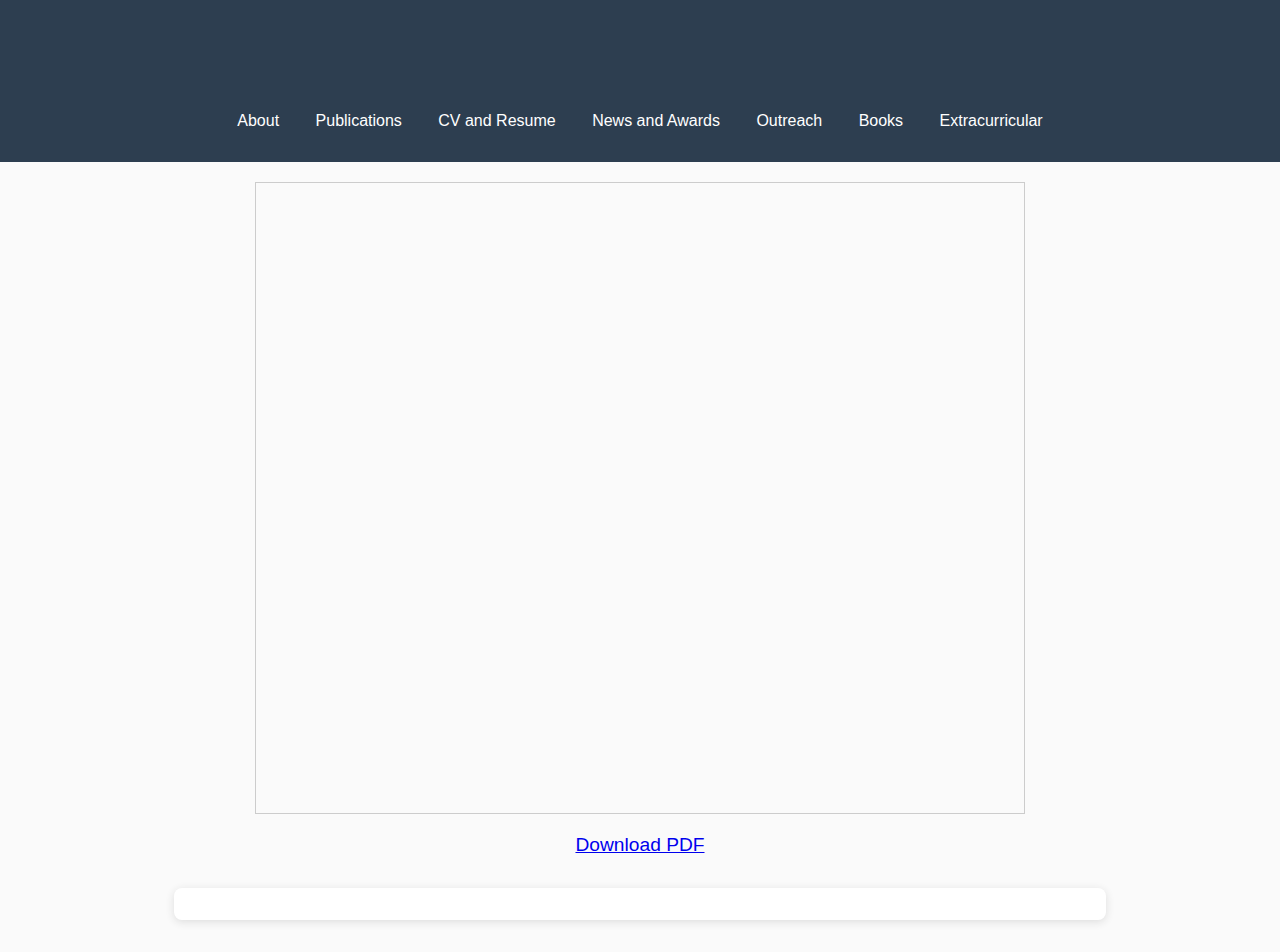
<file: cv.html>
<!DOCTYPE html>
<html lang="en">
<head>
  <meta charset="UTF-8">
  <title>Asmijana | CV and Resume</title>
  <meta name="viewport" content="width=device-width, initial-scale=1.0">
  <link rel="stylesheet" href="style.css">
  <title>PDF Preview and Download</title>
  <style>
    .pdf-preview {
      display: block;
      margin: 20px auto;
      width: 60vw;    /* Adjust width as needed */
      height: 70vh;   /* Adjust height as needed */
      border: 1px solid #ccc;
    }
    .download-link {
      display: block;
      text-align: center;
      margin-top: 10px;
      font-size: 1.2em;
    }
  </style>
</head>
<body>
  <header>
    <h1>CV and Resume</h1>
    <nav>
      <a href="index.html">About</a>
      <a href="publications.html">Publications</a>
      <a href="cv.html">CV and Resume</a>
      <a href="honors.html">News and Awards</a>
      <a href="outreach.html">Outreach</a>
      <a href="books.html">Books</a>
      <a href="extracurricular.html">Extracurricular</a>
    </nav>
  </header>
  <!-- PDF Preview -->
  <iframe class="pdf-preview" src="docus/Jana_A_CV.pdf"></iframe>
  <!-- Download Link -->
  <a class="download-link" href="docus/Jana_A_CV.pdf" download>Download PDF</a>
  <main>
    <!-- Optionally add a summary or highlights here
    <p><a href="cv.pdf" target="_blank">Download my CV (PDF)</a></p> -->
  </main>
</body>
</html>
</file>
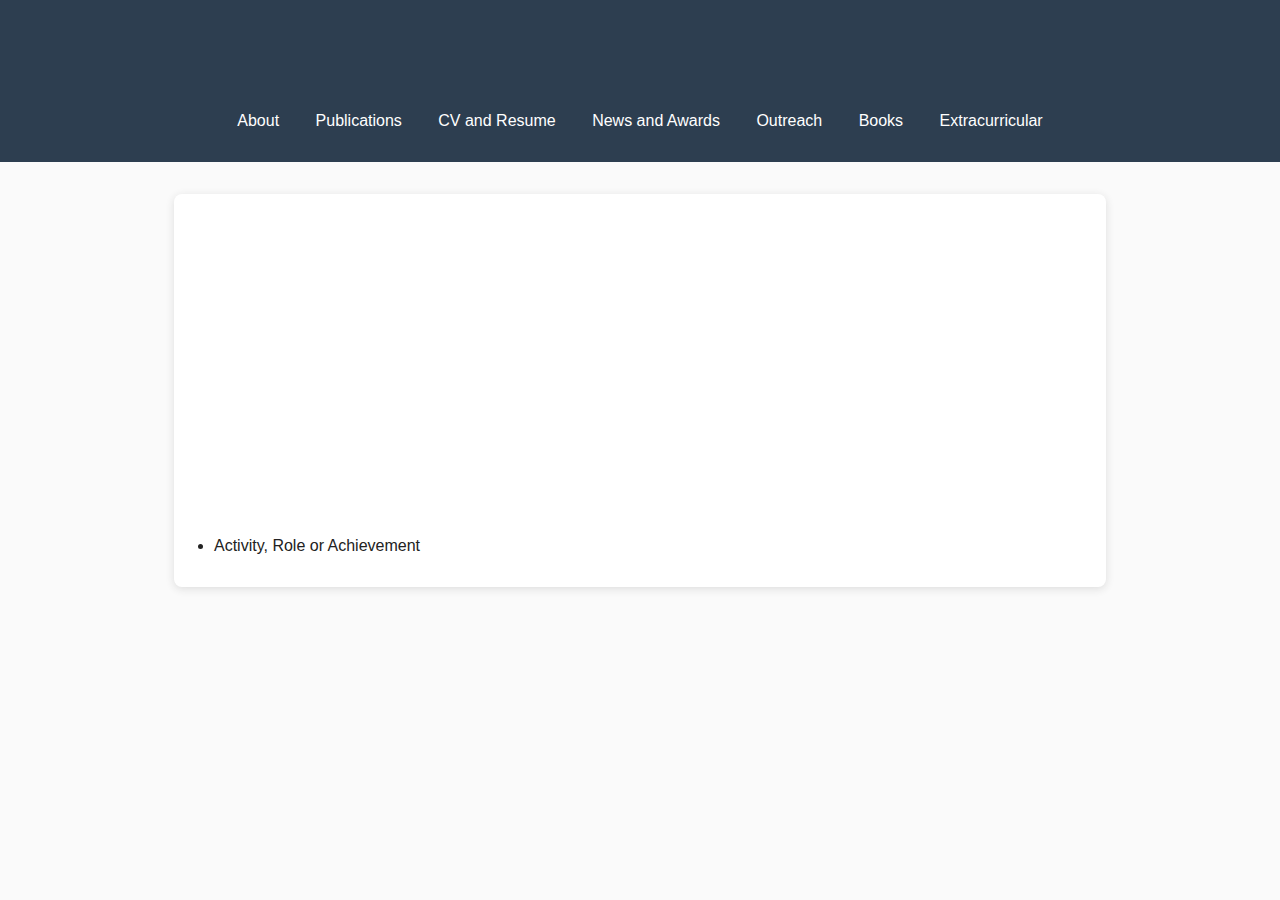
<file: extracurricular.html>
<!DOCTYPE html>
<html lang="en">
<head>
  <meta charset="UTF-8">
  <title>Asmijana | Extracurricular Activities</title>
  <meta name="viewport" content="width=device-width, initial-scale=1.0">
  <link rel="stylesheet" href="style.css">
</head>
<body>
  <header>
    <h1>Extracurricular Activities</h1>
    <nav>
      <a href="index.html">About</a>
      <a href="publications.html">Publications</a>
      <a href="cv.html">CV and Resume</a>
      <a href="honors.html">News and Awards</a>
      <a href="outreach.html">Outreach</a>
      <a href="books.html">Books</a>
      <a href="extracurricular.html">Extracurricular</a>
    </nav>
  </header>
  <main>
    <ul>
    <iframe
      width="560"
      height="315"
      src="https://www.youtube.com/embed/waa7Petu2UY&t=1s"
      title="YouTube video player"
      frameborder="0"
      allow="accelerometer; autoplay; clipboard-write; encrypted-media; gyroscope; picture-in-picture"
      allowfullscreen>
    </iframe>
      <li>Activity, Role or Achievement</li>
    </ul>
  </main>
</body>
</html>
</file>
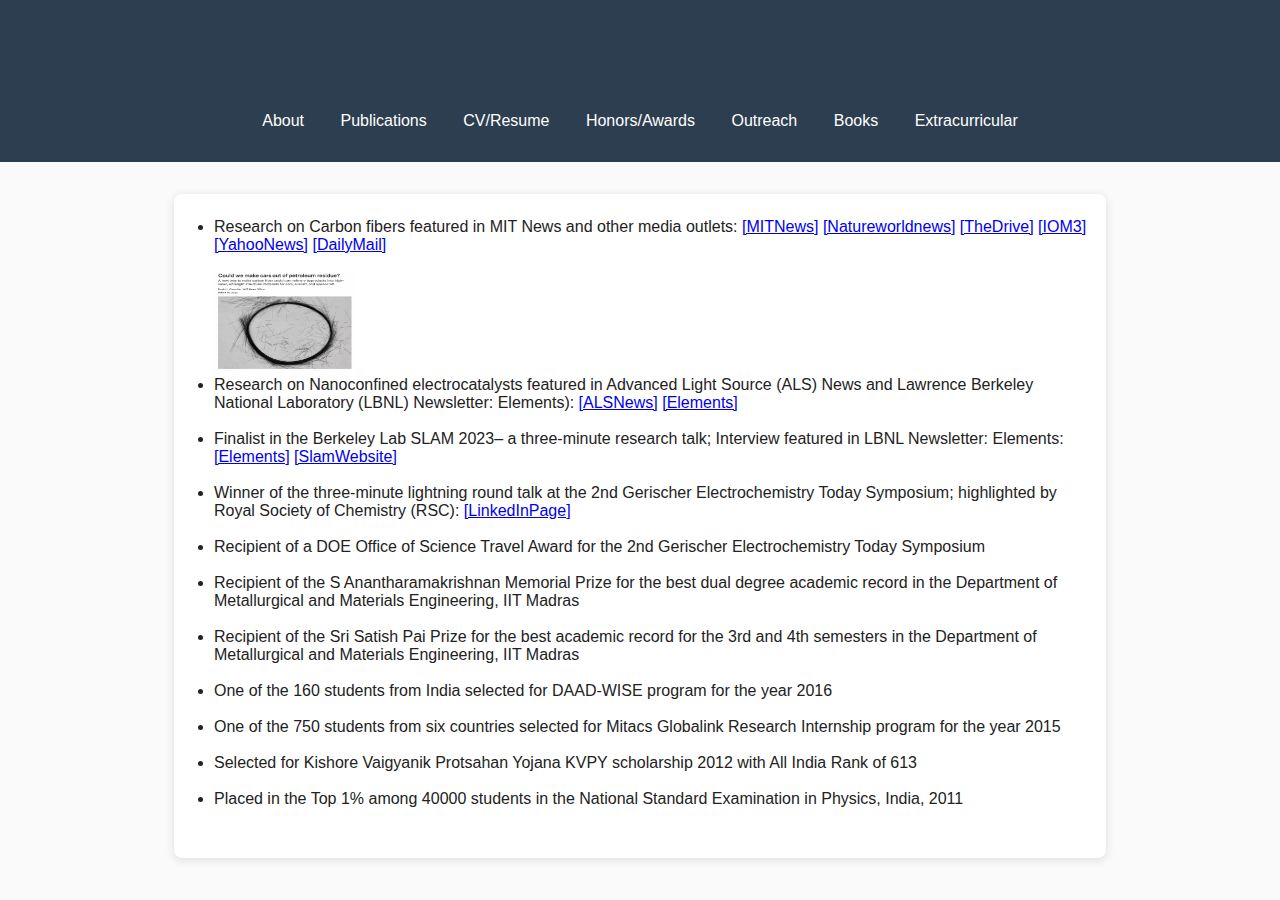
<file: honors.html>
<!DOCTYPE html>
<html lang="en">
<head>
  <meta charset="UTF-8">
  <title>Asmijana | Honors, Awards, and News</title>
  <meta name="viewport" content="width=device-width, initial-scale=1.0">
  <link rel="stylesheet" href="style.css">
</head>
<body>
  <header>
    <h1>Honors, Awards, and News</h1>
    <nav>
      <a href="index.html">About</a>
      <a href="publications.html">Publications</a>
      <a href="cv.html">CV/Resume</a>
      <a href="honors.html">Honors/Awards</a>
      <a href="outreach.html">Outreach</a>
      <a href="books.html">Books</a>
      <a href="extracurricular.html">Extracurricular</a>
    </nav>
  </header>
  <main>
    <ul>
	    <li>Research on Carbon fibers featured in MIT News and other media outlets: <a href="https://news.mit.edu/2022/carbon-fiber-lightweight-materials-0318">[MITNews]</a> <a href="https://www.natureworldnews.com/articles/50093/20220327/mit-researchers-discover-convert-petroleum-waste-carbon-fibers.htm">[Natureworldnews]</a> <a href="https://www.thedrive.com/tech/44856/this-nasty-oil-byproduct-could-be-a-cheap-way-to-make-carbon-fiber">[TheDrive]</a> <a href="https://www.iom3.org/resource/perfect-pitch-closing-the-loop-on-carbon-fibre-production.html">[IOM3]</a> <a href="https://www.yahoo.com/news/car-future-may-built-crude-175133123.html?guccounter=1&guce_referrer=aHR0cHM6Ly93d3cuZ29vZ2xlLmNvbS8&guce_referrer_sig=AQAAABK1haxF3NhkX0gaSga05JUvl9yH9gojYpM0kzcdQlY7Sx3u-O7l6VHfmLM4YIXSDprt2BKHOnGL-qj801BQRv-ZU-tK5MR9J0ulBGkvzt8lBv5IxcKooKrAUAYHPWmy0JGe7cbqmzJQfipKVOJ8JD7puIbP7Yt-M8Ulx5evnrgV">[YahooNews]</a> <a href="https://www.dailymail.co.uk/sciencetech/article-10627991/Cheap-carbon-fibres-petrol-dregs-used-make-cars-lighter-eco-friendly.html">[DailyMail]</a> </li>
	    <br>
	    <img src="images/petroleum_pitch_CFs.png" alt="Carbon Fibers research featured in MIT News" width="140" height="100">
	    <br>
	    <li>Research on Nanoconfined electrocatalysts featured in Advanced Light Source (ALS) News and Lawrence Berkeley National Laboratory (LBNL) Newsletter: Elements): <a href="https://als.lbl.gov/mechanics-of-a-floating-molecular-layer-for-co2-reduction/?utm_source=LBNL&utm_campaign=b7cbab22c0-EMAIL_CAMPAIGN_2024_05_15_04_20&utm_medium=email&utm_term=0_-b7cbab22c0-%5BLIST_EMAIL_ID%5D">[ALSNews]</a> <a href="https://elements.lbl.gov/news/mechanics-of-a-floating-molecular-layer-for-reduction-of-carbon-dioxide/">[Elements]</a> </li>
	    <br>
	    <li>Finalist in the Berkeley Lab SLAM 2023– a three-minute research talk; Interview featured in LBNL Newsletter: Elements: <a href="https://elements.lbl.gov/news/slam-thursday-energy-sciences-area/">[Elements]</a> <a href="https://slam.lbl.gov/about-the-slam/2023-slam/2023-finalists/energy-sciences">[SlamWebsite]</a> </li>
	    <br>
	    <li>Winner of the three-minute lightning round talk at the 2nd Gerischer Electrochemistry Today Symposium; highlighted by Royal Society of Chemistry (RSC): <a href="https://lnkd.in/gTEK4vEE">[LinkedInPage]</a> </li>
	    <br>
	    <li> Recipient of a DOE Office of Science Travel Award for the 2nd Gerischer Electrochemistry Today Symposium </li>
	    <br>
	<li> Recipient of the S Anantharamakrishnan Memorial Prize for the best dual degree academic record in the Department of Metallurgical and Materials Engineering, IIT Madras </li>
	    <br>
	<li> Recipient of the Sri Satish Pai Prize for the best academic record for the 3rd and 4th semesters in the Department of Metallurgical and Materials Engineering, IIT Madras </li>
	    <br>
	<li> One of the 160 students from India selected for DAAD-WISE program for the year 2016 </li>
	    <br>
	<li> One of the 750 students from six countries selected for Mitacs Globalink Research Internship program for the year 2015 </li>
	    <br>
	<li> Selected for Kishore Vaigyanik Protsahan Yojana KVPY scholarship 2012 with All India Rank of 613 </li>
	    <br>
	<li> Placed in the Top 1% among 40000 students in the National Standard Examination in Physics, India, 2011 </li>
	    <br>
	    <!--<li>Award or Honor, Year, by Institution</li> -->
    </ul>
  </main>
</body>
</html>
</file>
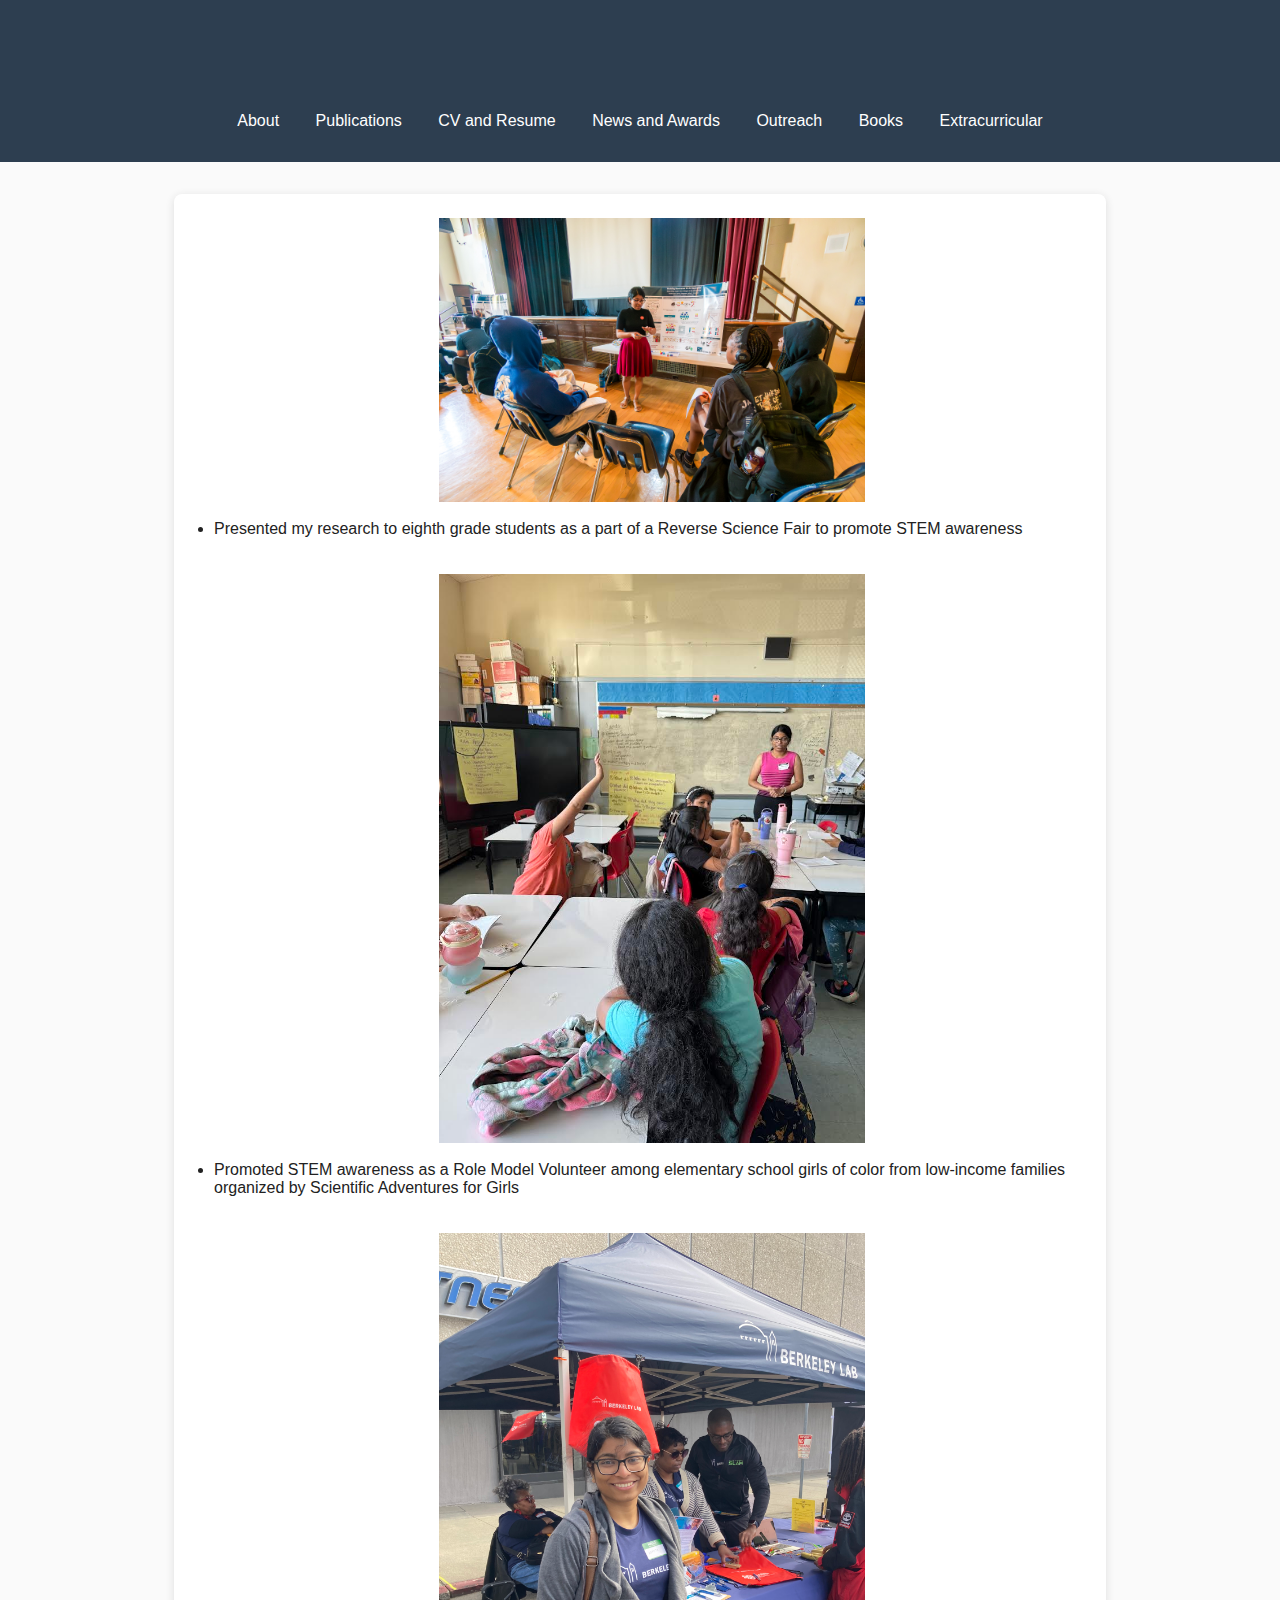
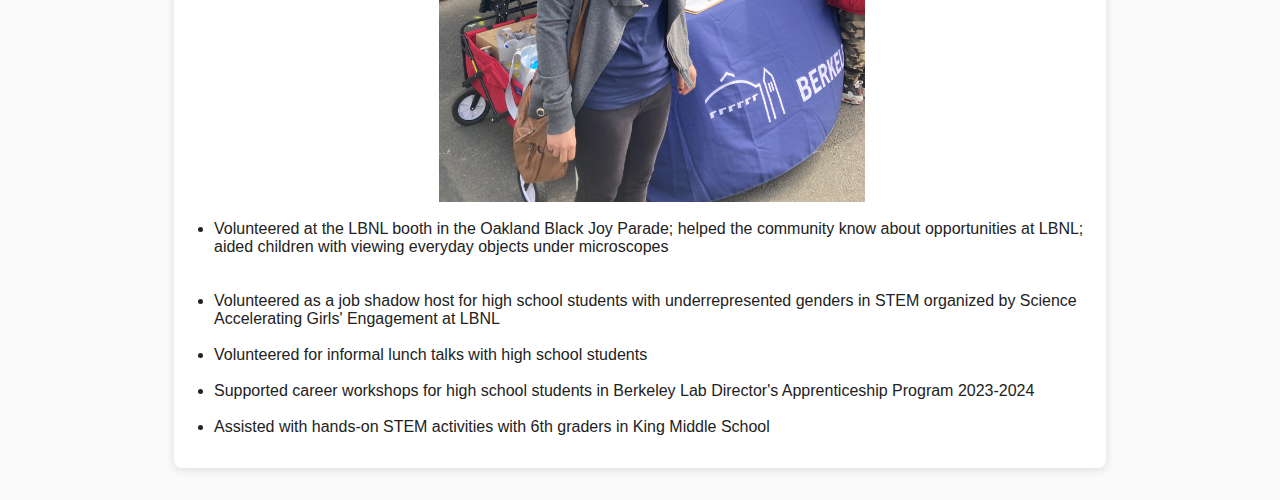
<file: outreach.html>
<!DOCTYPE html>
<html lang="en">
<head>
  <meta charset="UTF-8">
  <title>Asmijana | Science Outreach and Volunteering</title>
  <meta name="viewport" content="width=device-width, initial-scale=1.0">
  <link rel="stylesheet" href="style.css">
  <style>
    .center-image {
      display: block;
      margin-left: auto;
      margin-right: auto;
      width: 33.33vw; /* 1/3rd of viewport width */
      height: auto; /* Maintains aspect ratio */
      max-width: 100%; /* Responsive */
    }
  </style>
</head>
<body>
  <header>
    <h1>Science Outreach and Volunteering</h1>
    <nav>
      <a href="index.html">About</a>
      <a href="publications.html">Publications</a>
      <a href="cv.html">CV and Resume</a>
      <a href="honors.html">News and Awards</a>
      <a href="outreach.html">Outreach</a>
      <a href="books.html">Books</a>
      <a href="extracurricular.html">Extracurricular</a>
    </nav>
  </header>
  <main>
    <ul>
      <img src="images/rev_sci_fair.jpg" alt="Reverse Science Fair outreach for middle school" class="center-image">
      <br>
	<li> Presented my research to eighth grade students as a part of a Reverse Science Fair to promote STEM awareness </li>
      <br>
      <br>
      <img src="images/IMG_5610.JPG" alt="Role Model volunteer outreach for elementary school" class="center-image">
      <br>
	<li> Promoted STEM awareness as a Role Model Volunteer among elementary school girls of color from low-income families organized by Scientific Adventures for Girls </li>
      <br>
      <br>
      <img src="images/IMG_5412.jpg" alt="Oakland Black Joy Parade outreach for local community" class="center-image">
      <br>
      <li> Volunteered at the LBNL booth in the Oakland Black Joy Parade; helped the community know about opportunities at LBNL; aided children with viewing everyday objects under microscopes </li>
      <br>
      <br>
	<li> Volunteered as a job shadow host for high school students with underrepresented genders in STEM organized by Science Accelerating Girls' Engagement at LBNL  </li>
      <br>
	<li> Volunteered for informal lunch talks with high school students </li>
      <br>
	<li> Supported career workshops for high school students in Berkeley Lab Director's Apprenticeship Program 2023-2024 </li>
      <br>
	<li> Assisted with hands-on STEM activities with 6th graders in King Middle School </li>
    </ul>
  </main>
</body>
</html>
</file>
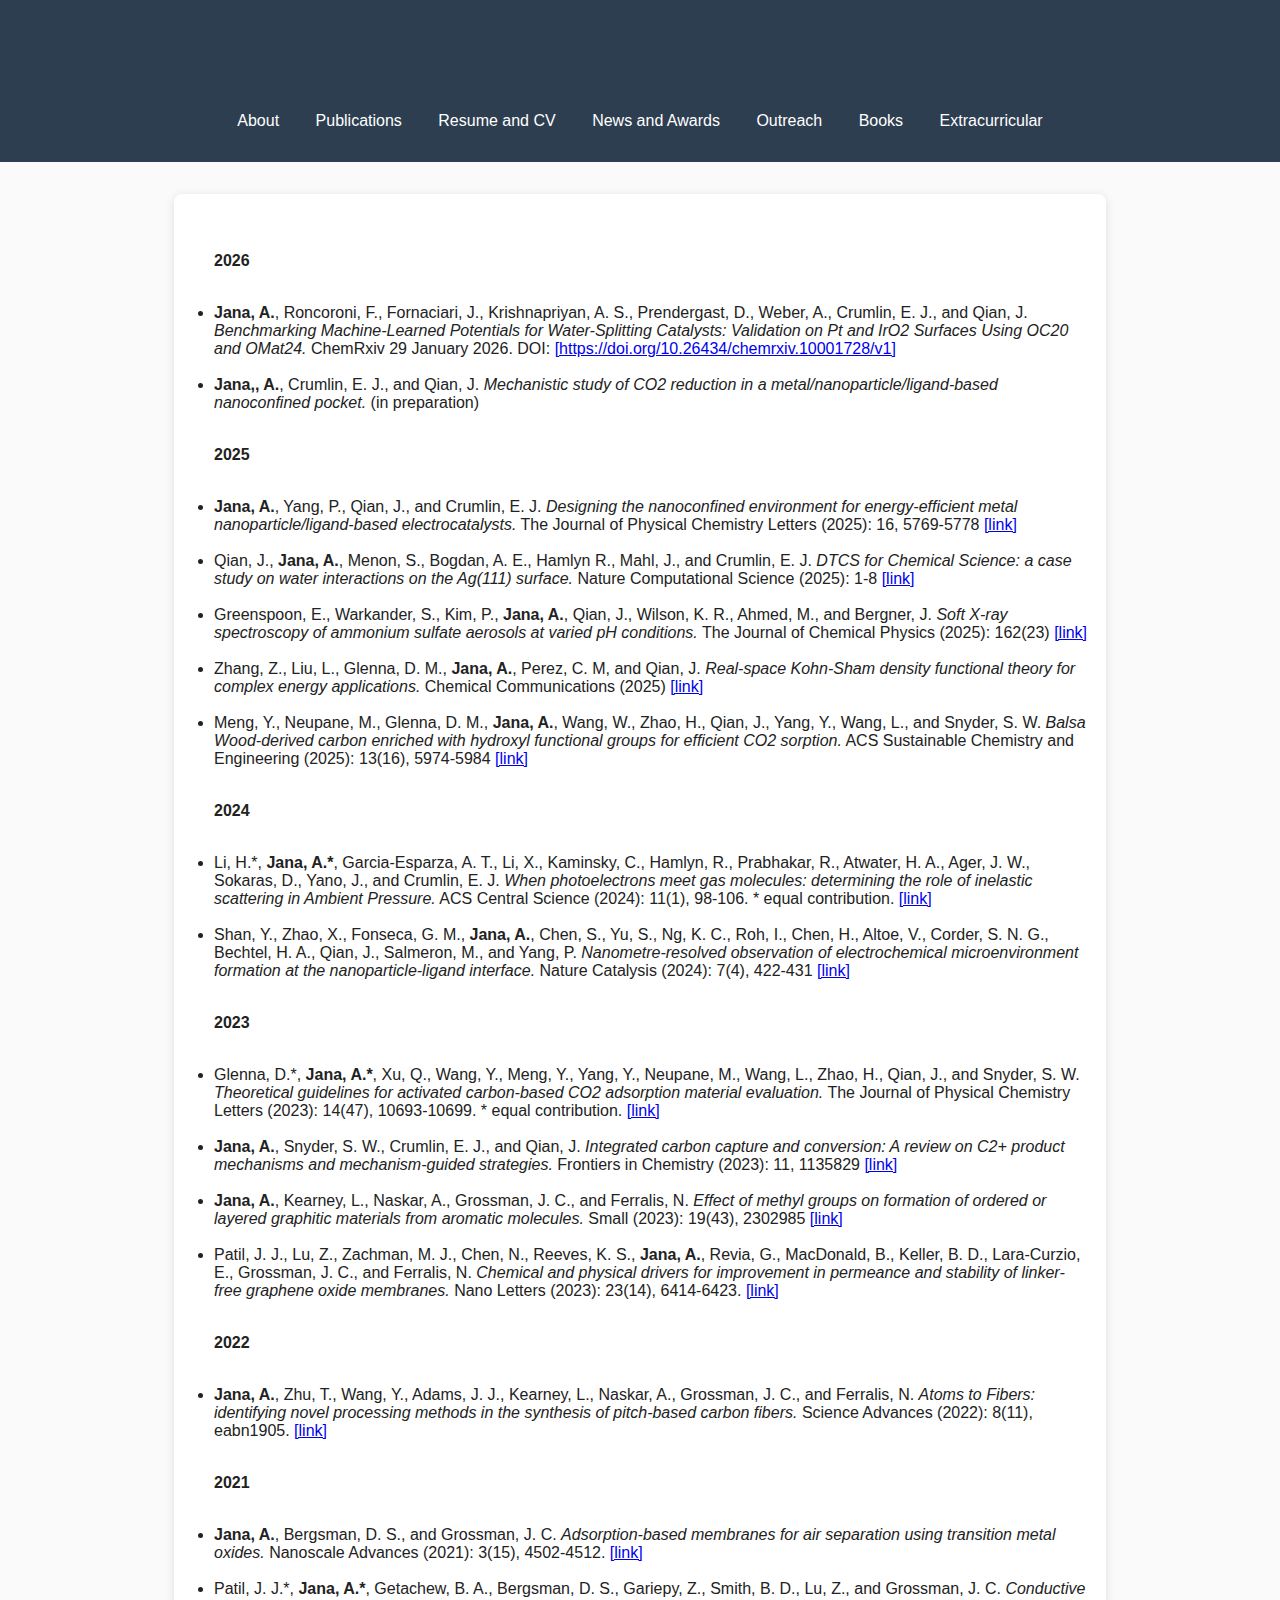
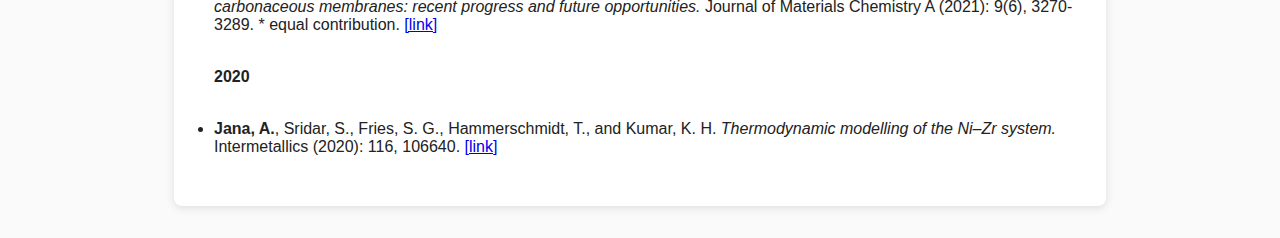
<file: publications.html>
<!DOCTYPE html>
<html lang="en">
<head>
  <meta charset="UTF-8">
  <title>Asmijana | Selected Publications</title>
  <meta name="viewport" content="width=device-width, initial-scale=1.0">
  <link rel="stylesheet" href="style.css">
</head>
<body>
  <header>
    <h1>Selected Publications</h1>
    <nav>
      <a href="index.html">About</a>
      <a href="publications.html">Publications</a>
      <a href="cv.html">Resume and CV</a>
      <a href="honors.html">News and Awards</a>
      <a href="outreach.html">Outreach</a>
      <a href="books.html">Books</a>
      <a href="extracurricular.html">Extracurricular</a>
    </nav>
  </header>
  <main>
    <ul>
      <!-- <li>Author1, Author2. <em>Title of Publication</em>. Journal, Year. <a href="#">[link]</a></li> -->
      <br>
      <p><strong>2026</strong> </p>
      <br>
      <li><strong>Jana, A.</strong>, Roncoroni, F., Fornaciari, J., Krishnapriyan, A. S., Prendergast, D., Weber, A., Crumlin, E. J., and Qian, J. <em>Benchmarking Machine-Learned Potentials for Water-Splitting Catalysts: Validation on Pt and IrO2 Surfaces Using OC20 and OMat24. </em> ChemRxiv 29 January 2026. DOI: <a href="https://doi.org/10.26434/chemrxiv.10001728/v1">[https://doi.org/10.26434/chemrxiv.10001728/v1]</a></li>
      <br>
      <li><strong>Jana,, A.</strong>, Crumlin, E. J., and Qian, J. <em>Mechanistic study of CO2 reduction in a metal/nanoparticle/ligand-based nanoconfined pocket. </em> (in preparation) </li>
      <br>
      <p><strong>2025</strong> </p>
      <br>
      <li><strong>Jana, A.</strong>, Yang, P., Qian, J., and Crumlin, E. J. <em>Designing the nanoconfined environment for energy-efficient metal nanoparticle/ligand-based electrocatalysts.</em> The Journal of Physical Chemistry Letters (2025): 16, 5769-5778 <a href="https://doi.org/10.1021/acs.jpclett.5c00675">[link]</a></li>
      <br>
	  <li>Qian, J., <strong>Jana, A.</strong>, Menon, S., Bogdan, A. E., Hamlyn R., Mahl, J., and Crumlin, E. J. <em>DTCS for Chemical Science: a case study on water interactions on the Ag(111) surface.</em> Nature Computational Science (2025): 1-8 <a href="https://doi.org/10.1038/s43588-025-00857-y">[link]</a></li>
      <br>
	 <li>Greenspoon, E., Warkander, S., Kim, P., <strong>Jana, A.</strong>, Qian, J., Wilson, K. R., Ahmed, M., and Bergner, J. <em>Soft X-ray spectroscopy of ammonium sulfate aerosols at varied pH conditions.</em> The Journal of Chemical Physics (2025): 162(23) <a href="https://doi.org/10.1063/5.0264876">[link]</a></li>
      <br>
	 <li>Zhang, Z., Liu, L., Glenna, D. M., <strong>Jana, A.</strong>, Perez, C. M, and Qian, J. <em>Real-space Kohn-Sham density functional theory for complex energy applications.</em> Chemical Communications (2025) <a href="https://doi.org/10.1039/D5CC01820J">[link]</a></li>
      <br>
	 <li>Meng, Y., Neupane, M., Glenna, D. M., <strong>Jana, A.</strong>, Wang, W., Zhao, H., Qian, J., Yang, Y., Wang, L., and Snyder, S. W. <em>Balsa Wood-derived carbon enriched with hydroxyl functional groups for efficient CO2 sorption.</em> ACS Sustainable Chemistry and Engineering (2025): 13(16), 5974-5984 <a href="https://doi.org/10.1021/acssuschemeng.5c00880">[link]</a></li>
      <br>
      <p><strong>2024</strong> </p>
      <br>
	  <li>Li, H.*, <strong>Jana, A.*</strong>, Garcia-Esparza, A. T., Li, X., Kaminsky, C., Hamlyn, R., Prabhakar, R., Atwater, H. A., Ager, J. W., Sokaras, D., Yano, J., and Crumlin, E. J. <em>When photoelectrons meet gas molecules: determining the role of inelastic scattering in Ambient Pressure.</em> ACS Central Science (2024): 11(1), 98-106. * equal contribution. <a href="https://doi.org/10.1021/acscentsci.4c01841">[link]</a></li>
      <br>
	 <li>Shan, Y., Zhao, X., Fonseca, G. M., <strong>Jana, A.</strong>, Chen, S., Yu, S., Ng, K. C., Roh, I., Chen, H., Altoe, V., Corder, S. N. G., Bechtel, H. A., Qian, J., Salmeron, M., and Yang, P. <em>Nanometre-resolved observation of electrochemical microenvironment formation at the nanoparticle-ligand interface.</em> Nature Catalysis (2024): 7(4), 422-431 <a href="https://doi.org/10.1038/s41929-024-01119-2">[link]</a></li>
      <br>
      <p><strong>2023</strong> </p>
      <br>
	 <li>Glenna, D.*, <strong>Jana, A.*</strong>, Xu, Q., Wang, Y., Meng, Y., Yang, Y., Neupane, M., Wang, L., Zhao, H., Qian, J., and Snyder, S. W. <em>Theoretical guidelines for activated carbon-based CO2 adsorption material evaluation.</em> The Journal of Physical Chemistry Letters (2023): 14(47), 10693-10699. * equal contribution. <a href="https://doi.org/10.1021/acs.jpclett.3c02711">[link]</a></li>
      <br>
	 <li><strong>Jana, A.</strong>, Snyder, S. W., Crumlin, E. J., and Qian, J. <em>Integrated carbon capture and conversion: A review on C2+ product mechanisms and mechanism-guided strategies.</em> Frontiers in Chemistry (2023): 11, 1135829 <a href="https://doi.org/10.3389/fchem.2023.1135829">[link]</a></li>
      <br>
	 <li><strong>Jana, A.</strong>, Kearney, L., Naskar, A., Grossman, J. C., and Ferralis, N. <em>Effect of methyl groups on formation of ordered or layered graphitic materials from aromatic molecules.</em> Small (2023): 19(43), 2302985 <a href="https://doi.org/10.1002/smll.202302985">[link]</a></li>
      <br>
	 <li>Patil, J. J., Lu, Z., Zachman, M. J., Chen, N., Reeves, K. S., <strong>Jana, A.</strong>, Revia, G., MacDonald, B., Keller, B. D., Lara-Curzio, E., Grossman, J. C., and Ferralis, N. <em>Chemical and physical drivers for improvement in permeance and stability of linker-free graphene oxide membranes.</em> Nano Letters (2023): 23(14), 6414-6423. <a href="https://doi.org/10.1021/acs.nanolett.3c01087">[link]</a></li>
      <br>
      <p><strong>2022</strong> </p>
      <br>
	 <li><strong>Jana, A.</strong>, Zhu, T., Wang, Y., Adams, J. J., Kearney, L., Naskar, A., Grossman, J. C., and Ferralis, N. <em>Atoms to Fibers: identifying novel processing methods in the synthesis of pitch-based carbon fibers.</em> Science Advances (2022): 8(11),  eabn1905. <a href="https://doi.org/10.1126/sciadv.abn1905">[link]</a></li>
      <br>
      <p><strong>2021</strong> </p>
      <br>
	 <li><strong>Jana, A.</strong>, Bergsman, D. S., and Grossman, J. C. <em>Adsorption-based membranes for air separation using transition metal oxides.</em> Nanoscale Advances (2021): 3(15), 4502-4512. <a href="https://doi.org/10.1039/D1NA00307K">[link]</a></li>
      <br>
	 <li>Patil, J. J.*, <strong>Jana, A.*</strong>, Getachew, B. A., Bergsman, D. S., Gariepy, Z., Smith, B. D., Lu, Z., and Grossman, J. C. <em>Conductive carbonaceous membranes: recent progress and future opportunities.</em> Journal of Materials Chemistry A (2021): 9(6), 3270-3289. * equal contribution. <a href="https://doi.org/10.1039/D0TA08928A">[link]</a></li>
      <br>
      <p><strong>2020</strong> </p>
      <br>
	 <li><strong>Jana, A.</strong>, Sridar, S., Fries, S. G., Hammerschmidt, T., and Kumar, K. H. <em>Thermodynamic modelling of the Ni–Zr system.</em> Intermetallics (2020): 116, 106640. <a href="https://doi.org/10.1016/j.intermet.2019.106640">[link]</a></li>
      <br>
    </ul>
  </main>
</body>
</html>
</file>
<file: style.css>
body {
  font-family: Arial, sans-serif;
  background: #fafafa;
  color: #222;
  margin: 0;
}
header {
  background: #2d3e50;
  color: #fff;
  padding: 2em 1em;
  text-align: center;
}
nav a {
  color: #fff;
  margin: 0 1em;
  text-decoration: none;
}
main {
  max-width: 900px;
  margin: 2em auto;
  padding: 1em;
  background: #fff;
  border-radius: 8px;
  box-shadow: 0 2px 8px #ddd;
}
section {
  margin-bottom: 2em;
}
h1, h2 {
  color: #2d3e50;
}
ul {
  margin-top: 0.5em;
  padding-left: 1.5em;
}
.profile-pic {
  width: 120px;
  border-radius: 50%;
  margin-bottom: 1em;
}
</file>
